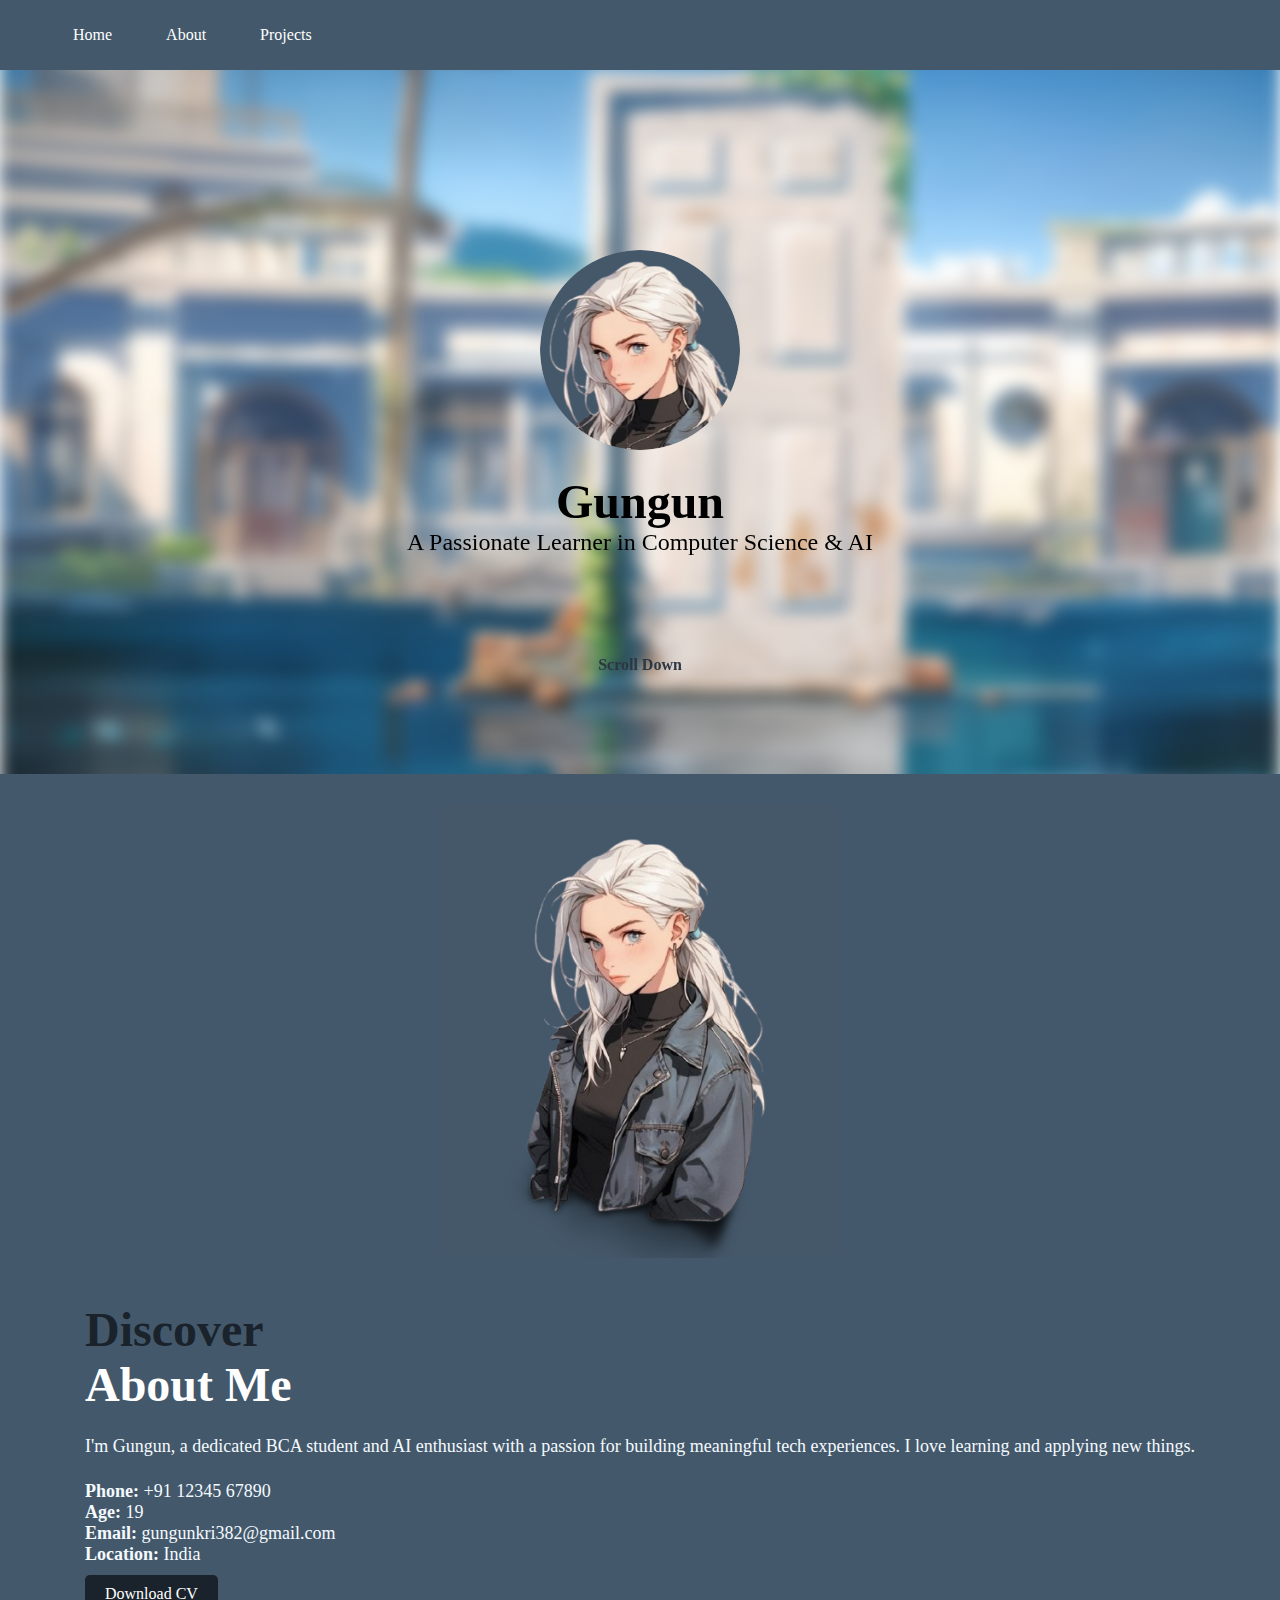
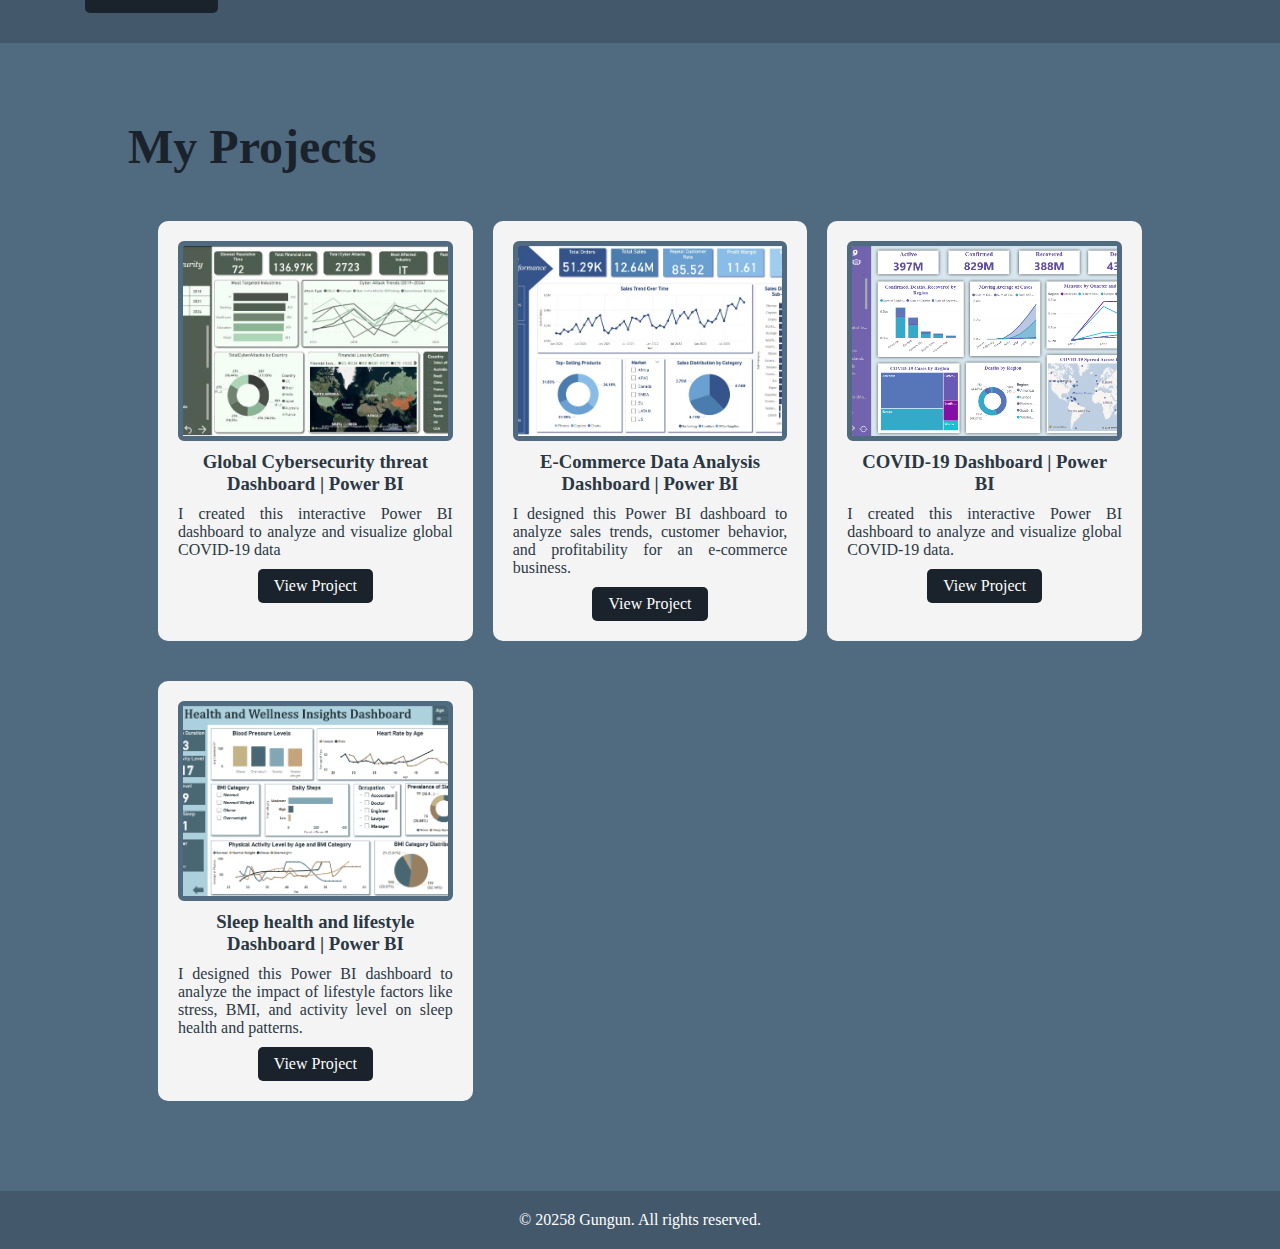
<file: index.html>
<!DOCTYPE html>
<html lang="en">
<head>
    <meta charset="UTF-8">
    <meta name="viewport" content="width=device-width, initial-scale=1.0">
    <title>Document</title>
    <link rel="stylesheet" href="Style.css">
</head>
<body>
    <!-- Navigation Bar -->
     <header>
        <nav>
            <ul>
                <li><a href="#home">Home</a></li>
                <li><a href="#about">About</a></li>
                <li><a href="#project">Projects</a></li>
            </ul>
        </nav>
     </header>
     <!-- Section -->
    <section id="home" class="sec">
        <div class="overlay"></div>
        <div class="sec-content">
            <img src="Profile.png" class="profile-pic" alt="profile">
            <h1>Gungun</h1>
            <p>A Passionate Learner in Computer Science & AI</p>
            <span class="scroll-down">Scroll Down</span>
        </div>
    </section>

    <!-- about me Section -->
     <section id="about" class="about">
        <div class="about-img">
            <img src="Pic.png" alt="profile-pic">
        </div>
        <div class="about-text">
            <h2>Discover<br><span>About Me</span></h2>
            <p>I'm Gungun, a dedicated BCA student and AI enthusiast with a passion for building meaningful tech experiences. I love learning and applying new things.</p>
            <div class="about-text-info">
                <div><strong>Phone:</strong> +91 12345 67890</div>
               <div><strong>Age:</strong> 19</div>
               <div><strong>Email:</strong> gungunkri382@gmail.com</div>
               <div><strong>Location:</strong> India</div>
            </div>
            <a href="Gungun.CV.pdf" class="btn-cv" download>Download CV</a>

        </div>
     </section>
     <!-- projetc section -->
    <section id="project" class="project">
        <h2>My Projects</h2>
        <div class="project-gallery">

            <!-- add your projects cards here -->
             <div class="project-card">
                <img src="Project 1.png" alt="Project1" class="project-card-img">
                <h3>Global Cybersecurity threat Dashboard | Power BI</h3>
                <p>I created this interactive Power BI dashboard to analyze and visualize global COVID-19 data</p>
                <a href="https://1drv.ms/u/c/6ebfef1779f909ce/EUhrj87W9GhMhYpHGY5UzZoB5VHEBh6UCG33jD7K57dqZg?e=f4O80M" target="_blank">View Project</a>
             </div>
    
             <div class="project-card">
                <img src="Project 2.png" alt="Project1" class="project-card-img">
                <h3>E-Commerce Data Analysis Dashboard | Power BI</h3>
                <p>I designed this Power BI dashboard to analyze sales trends, customer behavior, and profitability for an e-commerce business.  </p>
                <a href="https://1drv.ms/u/c/6ebfef1779f909ce/EXilcexitSFDshg7dhbZw50BYmnwPfDPlXh2w99IuDgCgQ?e=YjhjFs" target="_blank">View Project</a>
             </div>

             <div class="project-card">
                <img src="Project 3.png" alt="Project1" class="project-card-img">
                <h3>COVID-19 Dashboard | Power BI</h3>
                <p>I created this interactive Power BI dashboard to analyze and visualize global COVID-19 data.</p>
                <a href="https://1drv.ms/u/c/6ebfef1779f909ce/EehHIEMj_rRNgcVyN7Wsx2YBZORWio5DhVgYF6pi4b6e7w?e=TSDjBX" target="_blank">View Project</a>
             </div>

             <div class="project-card">
                <img src="Project 4.png" alt="Project1" class="project-card-img">
                <h3>Sleep health and lifestyle Dashboard | Power BI</h3>
                <p>I designed this Power BI dashboard to analyze the impact of lifestyle factors like stress, BMI, and activity level on sleep health and patterns. </p>
                <a href="https://1drv.ms/u/c/6ebfef1779f909ce/EZcV1Yy9n3dLgXzJA1vfCs8B465nkvPDHOGQNbBRseRswA?e=E2cdoX" target="_blank">View Project</a>
             </div>
        </div>
    </section>

    <footer>
        <p>&copy; 20258 Gungun. All rights reserved. </p>
    </footer>
</body>
</html>
</file>
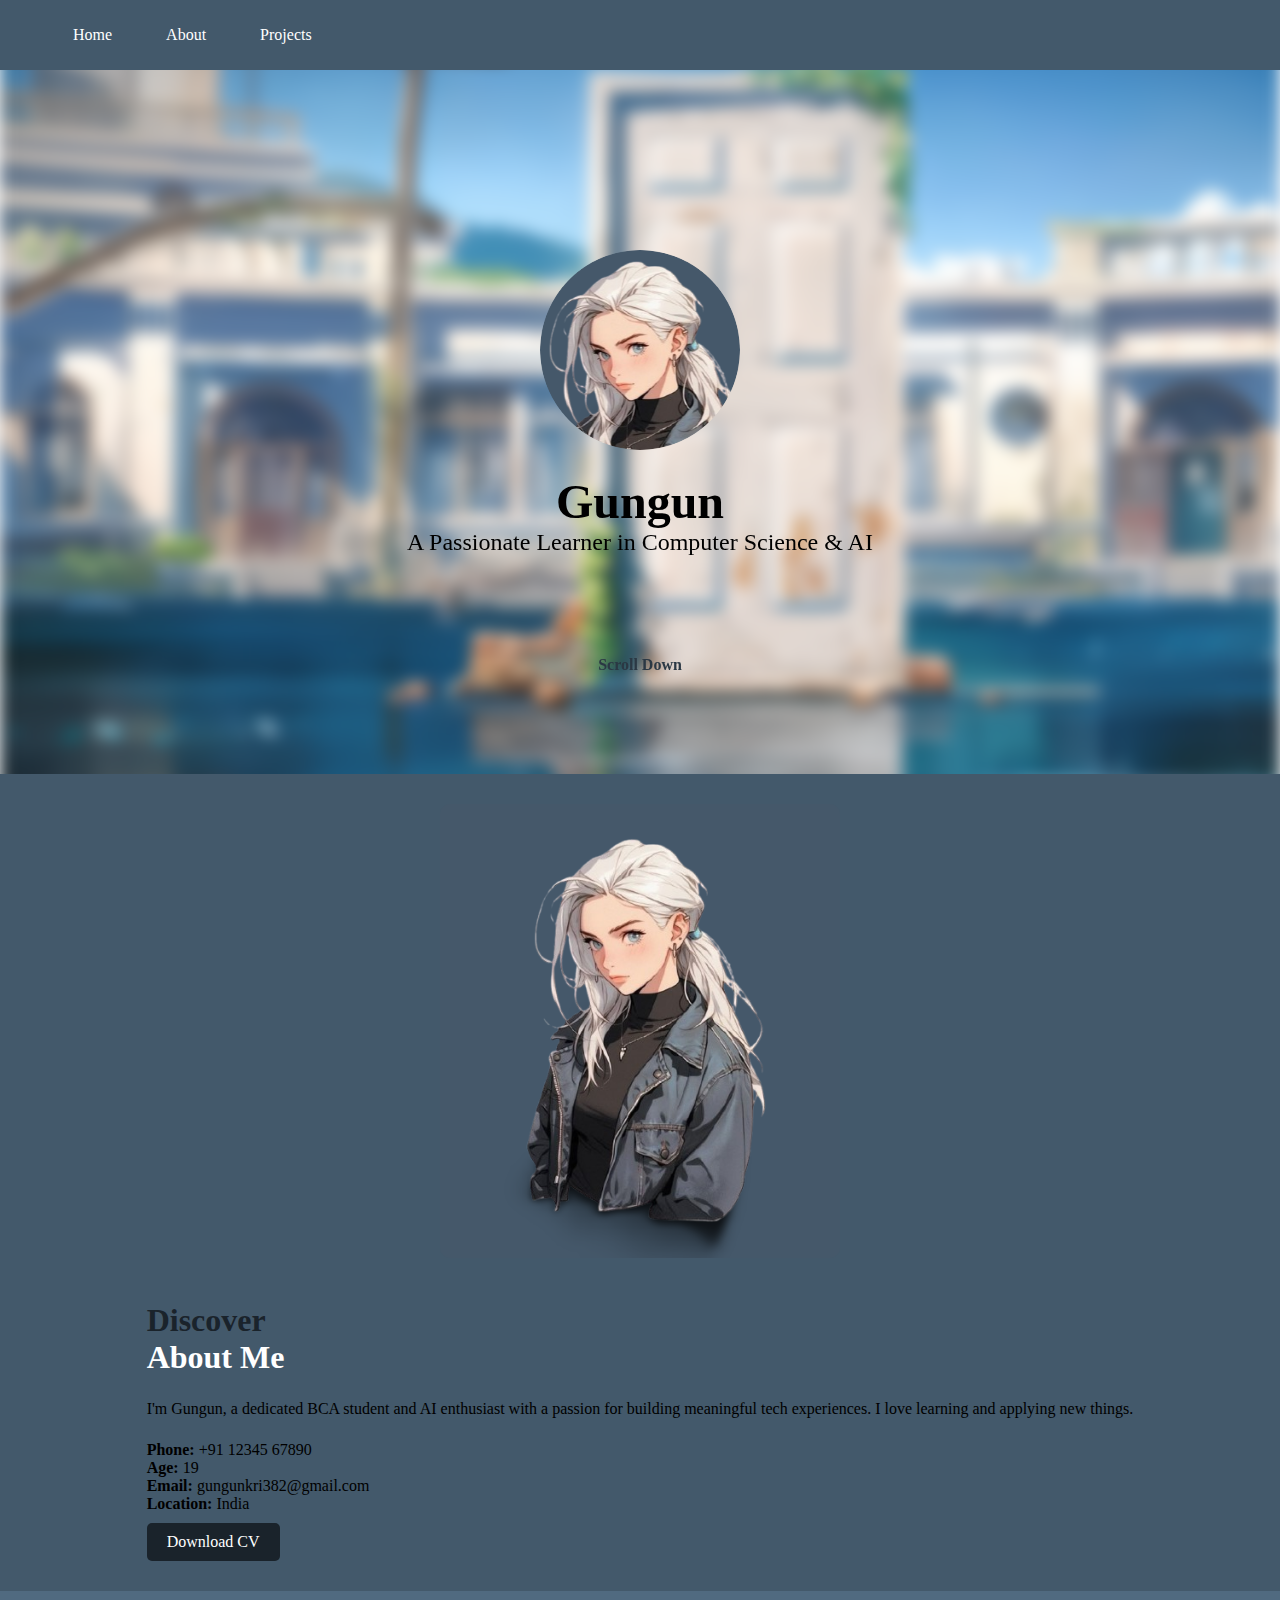
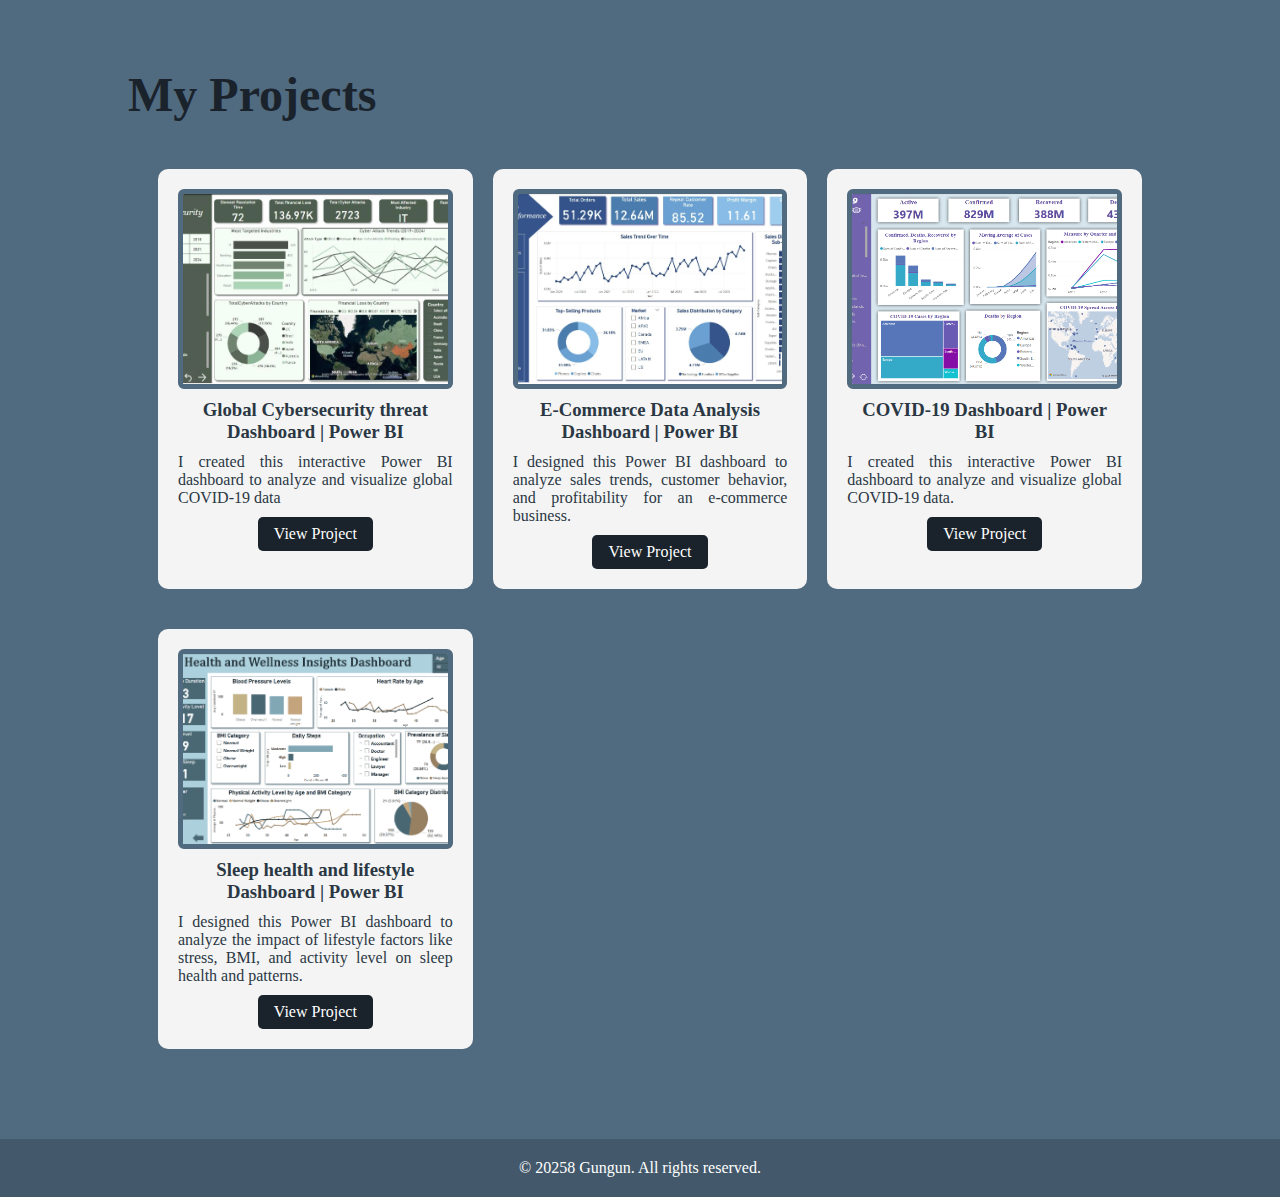
<file: Portfolio 2/index.html>
<!DOCTYPE html>
<html lang="en">
<head>
    <meta charset="UTF-8">
    <meta name="viewport" content="width=device-width, initial-scale=1.0">
    <title>Document</title>
    <link rel="stylesheet" href="Style.css">
</head>
<body>
    <!-- Navigation Bar -->
     <header>
        <nav>
            <ul>
                <li><a href="#home">Home</a></li>
                <li><a href="#about">About</a></li>
                <li><a href="#project">Projects</a></li>
            </ul>
        </nav>
     </header>
     <!-- Section -->
    <section id="home" class="sec">
        <div class="overlay"></div>
        <div class="sec-content">
            <img src="Profile.png" class="profile-pic" alt="profile">
            <h1>Gungun</h1>
            <p>A Passionate Learner in Computer Science & AI</p>
            <span class="scroll-down">Scroll Down</span>
        </div>
    </section>

    <!-- about me Section -->
     <section id="about" class="about">
        <div class="about-img">
            <img src="Pic.png" alt="profile-pic">
        </div>
        <div class="about-text">
            <h2>Discover<br><span>About Me</span></h2>
            <p>I'm Gungun, a dedicated BCA student and AI enthusiast with a passion for building meaningful tech experiences. I love learning and applying new things.</p>
            <div class="about-text-info">
                <div><strong>Phone:</strong> +91 12345 67890</div>
               <div><strong>Age:</strong> 19</div>
               <div><strong>Email:</strong> gungunkri382@gmail.com</div>
               <div><strong>Location:</strong> India</div>
            </div>
            <a href="Gungun.CV.pdf" class="btn-cv" download>Download CV</a>

        </div>
     </section>
     <!-- projetc section -->
    <section id="project" class="project">
        <h2>My Projects</h2>
        <div class="project-gallery">

            <!-- add your projects cards here -->
             <div class="project-card">
                <img src="Project 1.png" alt="Project1" class="project-card-img">
                <h3>Global Cybersecurity threat Dashboard | Power BI</h3>
                <p>I created this interactive Power BI dashboard to analyze and visualize global COVID-19 data</p>
                <a href="https://1drv.ms/u/c/6ebfef1779f909ce/EUhrj87W9GhMhYpHGY5UzZoB5VHEBh6UCG33jD7K57dqZg?e=f4O80M" target="_blank">View Project</a>
             </div>
    
             <div class="project-card">
                <img src="Project 2.png" alt="Project1" class="project-card-img">
                <h3>E-Commerce Data Analysis Dashboard | Power BI</h3>
                <p>I designed this Power BI dashboard to analyze sales trends, customer behavior, and profitability for an e-commerce business.  </p>
                <a href="https://1drv.ms/u/c/6ebfef1779f909ce/EXilcexitSFDshg7dhbZw50BYmnwPfDPlXh2w99IuDgCgQ?e=YjhjFs" target="_blank">View Project</a>
             </div>

             <div class="project-card">
                <img src="Project 3.png" alt="Project1" class="project-card-img">
                <h3>COVID-19 Dashboard | Power BI</h3>
                <p>I created this interactive Power BI dashboard to analyze and visualize global COVID-19 data.</p>
                <a href="https://1drv.ms/u/c/6ebfef1779f909ce/EehHIEMj_rRNgcVyN7Wsx2YBZORWio5DhVgYF6pi4b6e7w?e=TSDjBX" target="_blank">View Project</a>
             </div>

             <div class="project-card">
                <img src="Project 4.png" alt="Project1" class="project-card-img">
                <h3>Sleep health and lifestyle Dashboard | Power BI</h3>
                <p>I designed this Power BI dashboard to analyze the impact of lifestyle factors like stress, BMI, and activity level on sleep health and patterns. </p>
                <a href="https://1drv.ms/u/c/6ebfef1779f909ce/EZcV1Yy9n3dLgXzJA1vfCs8B465nkvPDHOGQNbBRseRswA?e=E2cdoX" target="_blank">View Project</a>
             </div>
        </div>
    </section>

    <footer>
        <p>&copy; 20258 Gungun. All rights reserved. </p>
    </footer>
</body>
</html>
</file>
<file: Style.css>
/* Reset
* {
    margin: 0;
    padding: 0;
    box-sizing: border-box;
}

body::before {
    content: "";
    position: fixed;
    top: 0;
    left: 0;
    width: 100%;
    height: 100%;
    background-image: url(background.png);
    background-repeat: no-repeat;
    background-size: cover;
    z-index: -1;
    filter: blur(8px);
}

header nav{
    background: #43596B;
    display: flex;
    align-items: center;
    padding: 1rem 3rem;
    position: sticky;
    top: 0;
    z-index: 100; 
} 

nav ul{
    list-style: none;
    display: flex;
    gap:1.5rem;
}

nav ul li a {
    text-decoration: none;
    color: white;
    font-weight: 500;
}

/* .sec overlay {
    position: absolute;
    top: 0;
    left: 0;
    width: 100%;
    height: 100%;
    background-color: rgba(30, 30, 47, 0.8);
    z-index: 0;
} */

/* .sec-content {
    position: relative;
    text-align: center;
    z-index: 1;
}

.profile-pic {
    width: 200px;
    height: 200px;
    border-radius: 50%;
    margin-top: 250px;
    margin-bottom: 20px;
}

.sec-content h1 {
    font-size: 3rem;
}
.sec-content p {
    font-size: 1.5rem;
}

.scroll-down {
    margin-top: 100px;
    margin-bottom: 100px;
    display: inline-block;
    color: #2b3844;
    font-weight: bold;
    font-size: 1rem;
}

about section
.about {
    display: flex;
    gap: 40px;
    padding:30px;
    background-color: #43596B;
    align-items: center;
    height: 700px;
}

.about-img img {
    width: 400px;
    border-radius: 10px;
}

.about-text h2 {
    font-size: 2rem;
    margin-bottom: 10px;
    color:#1a232b;
}

.about-text span {
    color: white;
    font-weight: bold;
}

.about-text p {
    margin: 20px 0;
    line-height: 1.6;
}

.info {
    display: grid;
    grid-template-columns: repeat(2,1fr);
    gap: 10px;
}

.info {
    display: grid;
    grid-template-columns: repeat(2, 1fr);
    gap: 10px;
}

.btn-cv {
  display: inline-block;
  margin-top: 10px;
  padding: 10px 20px;
  background-color:#1a232b;
  color: white;
  border-radius: 5px;
  text-decoration: none;
  transition: background 0.3s ease;
}

.btn-cv:hover {
  background-color: #555;
}
.project {
  padding: 60px 10%;
  background-color:#506a80;
  text-align: center;
}

.project h2{
    font-size: 2.5rem;
    margin-bottom: 40px;
    color: #1a232b;
}

.project-gallery {
    display: grid;
    grid-template-columns: repeat(auto-fit, minmax(280px, 1fr));
    gap: 30px;
} */

/* .project-card{
    padding: 10px;
    background-color: aliceblue;
    border: 5px solid rgb(255, 255, 255);
    border-radius: 20px;
    margin: 20px;
    height: 400px;
} */

/* .project-card-img {
    height: 200px;
    border:5px solid #506a80;
    border-radius: 6px;
}
.project-card h3{
    color: #1a232b;
    margin-bottom: 10px;
}
 
.project-card p{
    flex-grow: 1;
    color: #444;
    margin-bottom: 20px;
    text-align: justify;
} */

/* .project-card a{
  background-color:#1a232b;
  color: white;
  border-radius: 5px;
  text-decoration: none;
  transition: background 0.3s ease;
  padding: 8px;
  align-items: center;


} */

/* .project-card {
  background-color: #fff;
  border-radius: 10px;
  padding: 20px;
  display: flex;
  flex-direction: column;
  justify-content: space-between;
  box-shadow: 0 4px 8px rgba(0,0,0,0.1);
  min-height: 250px;
}

.project-card a {
  background-color: #1a232b;
  color: white;
  padding: 10px;
  text-decoration: none;
  border-radius: 5px;
  align-self: center;
  transition: background 0.3s ease;
} */ 


/* /* -----------------------------
   Responsive Design - Mobile
------------------------------ */
/* @media (max-width: 768px) {

    header nav {
        flex-direction: column;
        align-items: flex-start;
        padding: 1rem;
    }

    nav ul {
        flex-direction: column;
        gap: 10px;
        margin-top: 10px;
    }

    .btn-contact {
        margin-top: 10px;
        align-self: flex-start;
    }

    .hero-content h1 {
        font-size: 1.8rem;
    }

    .hero-content p {
        font-size: 1rem;
    }

    .profile-pic {
        width: 90px;
        height: 90px;
    }

    .about {
        flex-direction: column;
        text-align: center;
        padding: 40px 20px;
    }

    .about-img img {
        width: 200px;
        margin-bottom: 20px;
    }

    .info {
        grid-template-columns: 1fr;
    }

    .btn-cv {
        width: 100%;
        text-align: center;
    }
} */

/* Reset */
* {
    margin: 0;
    padding: 0;
    box-sizing: border-box;
}

body, html {
    width: 100%;
    max-width: 100%;
    overflow-x: hidden;
}

body::before {
    content: "";
    position: fixed;
    top: 0;
    left: 0;
    width: 100%;
    height: 100%;
    background-image: url(background.png);
    background-repeat: no-repeat;
    background-size: cover;
    z-index: -1;
    filter: blur(8px);
}

header nav{
    background: #43596B;
    display: flex;
    align-items: center;
    padding: 1rem 3rem;
    position: fixed;
    top: 0;
    z-index: 1000; 
    width: 100%;
}

nav ul{
    list-style: none;
    display: flex;
    gap:1.5rem;
    flex-wrap: wrap;
    justify-content: center;
    padding: 10px;
    margin: 0;
}

nav ul li {
  margin: 0 15px;
}

nav ul li a {
    text-decoration: none;
    color: white;
    font-weight: 500;
    font-size: 1rem;
}

.sec-content {
    position: relative;
    text-align: center;
    z-index: 1;
}

.profile-pic {
    width: 200px;
    height: 200px;
    border-radius: 50%;
    margin-top: 250px;
    margin-bottom: 20px;
    overflow: hidden;
}

.profile-pic img {
    width: 100%;
    height: 100%;
    object-fit: cover;
    border-radius: 50%;
}

.sec-content h1 {
    font-size: 3rem;
}
.sec-content p {
    font-size: 1.5rem;
}

.scroll-down {
    margin-top: 100px;
    margin-bottom: 100px;
    display: inline-block;
    color: #2b3844;
    font-weight: bold;
    font-size: 1rem;
}

.about {
    display: flex;
    gap: 40px;
    padding:30px;
    background-color: #43596B;
    align-items: center;
    flex-wrap: wrap;
    justify-content: center;
}

.about-img img {
    width: 400px;
    border-radius: 10px;
    max-width: 100%;
    height: auto;
}

.about-text h2 {
    font-size: 3rem;
    margin-bottom: 10px;
    color:#1a232b;
}

.about-text span {
    color: white;
    font-weight: bold;
}

.about-text p {
    margin: 20px 0;
    line-height: 1.6;
    font-size: large;
    color: rgb(245, 250, 255);
}
.about-text-info{
    font-size: large;
    color: rgb(245, 250, 255);
}
.info {
    display: grid;
    grid-template-columns: repeat(2, 1fr);
    gap: 10px;
}

.btn-cv {
  display: inline-block;
  margin-top: 10px;
  padding: 10px 20px;
  background-color:#1a232b;
  color: white;
  border-radius: 5px;
  text-decoration: none;
  transition: background 0.3s ease;
}

.btn-cv:hover {
  background-color: #555;
}

.btn-linkedin {
  display: inline-block;
  padding: 10px 20px;
  background-color: #1a232b; /* LinkedIn blue */
  color: white;
  border: none;
  border-radius: 5px;
  text-decoration: none;
  transition: background-color 0.3s ease;
}

.btn-linkedin:hover {
  background-color: #005983;
}

.project {
    gap: 40px;
    padding: 60px 10%;
    background-color: #506a80;
    align-items: center;
}

.project h2{
    margin: 20px 0;
    line-height: 1;
    color:#1a232b;
    font-size:3rem;
}

.project-gallery {
    display: grid;
    grid-template-columns: repeat(auto-fit, minmax(280px, 1fr));
    gap: 20px;
    padding: 20px;
    width: 100%;
    box-sizing: border-box;
}

.project-card {
  display: flex;
  flex-direction: column;
  align-items: center;
  padding: 20px;
  background-color: #f4f4f4;
  border-radius: 10px;
  margin: 10px;
  width: 100%;
  box-sizing: border-box;
}

.project-card-img {
    height: 200px;
    width: 100%;
    object-fit: cover;
    border:5px solid #506a80;
    border-radius: 6px;
}

.project-card h3{
    padding: 10px;
    text-align: center;
    color:#2b3844;
    font-weight: bold;
}

.project-card p{
    text-align: justify;
    color: #2b3844;
}

.project-card a {
  background-color: #1a232b;
  color: white;
  border-radius: 5px;
  text-decoration: none;
  transition: background 0.3s ease;
  padding: 8px 16px;
  margin-top: 10px;
}

footer {
  background-color: #43596B; /* Keep your original background */
  color: white;
  text-align: center;
  padding: 20px 10px;
  position: relative;
  bottom: 0;
  width: 100%;
}

/* -----------------------------
   Responsive Design - Mobile
------------------------------ */
@media (max-width: 768px) {

    header nav {
        flex-direction: column;
        align-items: flex-start;
        padding: 1rem;
    }

    nav ul {
        flex-direction: column;
        gap: 10px;
        margin-top: 10px;
    }

    .btn-contact {
        margin-top: 10px;
        align-self: flex-start;
    }

    .hero-content h1 {
        font-size: 1.8rem;
    }

    .hero-content p {
        font-size: 1rem;
    }

    .profile-pic {
        width: 120px;
        height: 120px;
        margin-top: 150px;
    }

    .about {
        flex-direction: column;
        text-align: center;
        padding: 40px 20px;
    }

    .about-img img {
        width: 100%;
        max-width: 300px;
        margin-bottom: 20px;
    }

    .info {
        grid-template-columns: 1fr;
    }

    .btn-cv {
        width: 100%;
        text-align: center;
    }

    .project-card {
        width: 100%;
    }

    .project-gallery {
        grid-template-columns: 1fr;
    }

    .sec-content h1 {
        font-size: 2rem;
    }

    .sec-content p {
        font-size: 1rem;
    }
}
</file>
<file: Portfolio 2/Style.css>
/* Reset
* {
    margin: 0;
    padding: 0;
    box-sizing: border-box;
}

body::before {
    content: "";
    position: fixed;
    top: 0;
    left: 0;
    width: 100%;
    height: 100%;
    background-image: url(background.png);
    background-repeat: no-repeat;
    background-size: cover;
    z-index: -1;
    filter: blur(8px);
}

header nav{
    background: #43596B;
    display: flex;
    align-items: center;
    padding: 1rem 3rem;
    position: sticky;
    top: 0;
    z-index: 100; 
} 

nav ul{
    list-style: none;
    display: flex;
    gap:1.5rem;
}

nav ul li a {
    text-decoration: none;
    color: white;
    font-weight: 500;
}

/* .sec overlay {
    position: absolute;
    top: 0;
    left: 0;
    width: 100%;
    height: 100%;
    background-color: rgba(30, 30, 47, 0.8);
    z-index: 0;
} */

/* .sec-content {
    position: relative;
    text-align: center;
    z-index: 1;
}

.profile-pic {
    width: 200px;
    height: 200px;
    border-radius: 50%;
    margin-top: 250px;
    margin-bottom: 20px;
}

.sec-content h1 {
    font-size: 3rem;
}
.sec-content p {
    font-size: 1.5rem;
}

.scroll-down {
    margin-top: 100px;
    margin-bottom: 100px;
    display: inline-block;
    color: #2b3844;
    font-weight: bold;
    font-size: 1rem;
}

about section
.about {
    display: flex;
    gap: 40px;
    padding:30px;
    background-color: #43596B;
    align-items: center;
    height: 700px;
}

.about-img img {
    width: 400px;
    border-radius: 10px;
}

.about-text h2 {
    font-size: 2rem;
    margin-bottom: 10px;
    color:#1a232b;
}

.about-text span {
    color: white;
    font-weight: bold;
}

.about-text p {
    margin: 20px 0;
    line-height: 1.6;
}

.info {
    display: grid;
    grid-template-columns: repeat(2,1fr);
    gap: 10px;
}

.info {
    display: grid;
    grid-template-columns: repeat(2, 1fr);
    gap: 10px;
}

.btn-cv {
  display: inline-block;
  margin-top: 10px;
  padding: 10px 20px;
  background-color:#1a232b;
  color: white;
  border-radius: 5px;
  text-decoration: none;
  transition: background 0.3s ease;
}

.btn-cv:hover {
  background-color: #555;
}
.project {
  padding: 60px 10%;
  background-color:#506a80;
  text-align: center;
}

.project h2{
    font-size: 2.5rem;
    margin-bottom: 40px;
    color: #1a232b;
}

.project-gallery {
    display: grid;
    grid-template-columns: repeat(auto-fit, minmax(280px, 1fr));
    gap: 30px;
} */

/* .project-card{
    padding: 10px;
    background-color: aliceblue;
    border: 5px solid rgb(255, 255, 255);
    border-radius: 20px;
    margin: 20px;
    height: 400px;
} */

/* .project-card-img {
    height: 200px;
    border:5px solid #506a80;
    border-radius: 6px;
}
.project-card h3{
    color: #1a232b;
    margin-bottom: 10px;
}
 
.project-card p{
    flex-grow: 1;
    color: #444;
    margin-bottom: 20px;
    text-align: justify;
} */

/* .project-card a{
  background-color:#1a232b;
  color: white;
  border-radius: 5px;
  text-decoration: none;
  transition: background 0.3s ease;
  padding: 8px;
  align-items: center;


} */

/* .project-card {
  background-color: #fff;
  border-radius: 10px;
  padding: 20px;
  display: flex;
  flex-direction: column;
  justify-content: space-between;
  box-shadow: 0 4px 8px rgba(0,0,0,0.1);
  min-height: 250px;
}

.project-card a {
  background-color: #1a232b;
  color: white;
  padding: 10px;
  text-decoration: none;
  border-radius: 5px;
  align-self: center;
  transition: background 0.3s ease;
} */ 


/* /* -----------------------------
   Responsive Design - Mobile
------------------------------ */
/* @media (max-width: 768px) {

    header nav {
        flex-direction: column;
        align-items: flex-start;
        padding: 1rem;
    }

    nav ul {
        flex-direction: column;
        gap: 10px;
        margin-top: 10px;
    }

    .btn-contact {
        margin-top: 10px;
        align-self: flex-start;
    }

    .hero-content h1 {
        font-size: 1.8rem;
    }

    .hero-content p {
        font-size: 1rem;
    }

    .profile-pic {
        width: 90px;
        height: 90px;
    }

    .about {
        flex-direction: column;
        text-align: center;
        padding: 40px 20px;
    }

    .about-img img {
        width: 200px;
        margin-bottom: 20px;
    }

    .info {
        grid-template-columns: 1fr;
    }

    .btn-cv {
        width: 100%;
        text-align: center;
    }
} */

/* Reset */
* {
    margin: 0;
    padding: 0;
    box-sizing: border-box;
}

body, html {
    width: 100%;
    max-width: 100%;
    overflow-x: hidden;
}

body::before {
    content: "";
    position: fixed;
    top: 0;
    left: 0;
    width: 100%;
    height: 100%;
    background-image: url(background.png);
    background-repeat: no-repeat;
    background-size: cover;
    z-index: -1;
    filter: blur(8px);
}

header nav{
    background: #43596B;
    display: flex;
    align-items: center;
    padding: 1rem 3rem;
    position: fixed;
    top: 0;
    z-index: 1000; 
    width: 100%;
}

nav ul{
    list-style: none;
    display: flex;
    gap:1.5rem;
    flex-wrap: wrap;
    justify-content: center;
    padding: 10px;
    margin: 0;
}

nav ul li {
  margin: 0 15px;
}

nav ul li a {
    text-decoration: none;
    color: white;
    font-weight: 500;
    font-size: 1rem;
}

.sec-content {
    position: relative;
    text-align: center;
    z-index: 1;
}

.profile-pic {
    width: 200px;
    height: 200px;
    border-radius: 50%;
    margin-top: 250px;
    margin-bottom: 20px;
    overflow: hidden;
}

.profile-pic img {
    width: 100%;
    height: 100%;
    object-fit: cover;
    border-radius: 50%;
}

.sec-content h1 {
    font-size: 3rem;
}
.sec-content p {
    font-size: 1.5rem;
}

.scroll-down {
    margin-top: 100px;
    margin-bottom: 100px;
    display: inline-block;
    color: #2b3844;
    font-weight: bold;
    font-size: 1rem;
}

.about {
    display: flex;
    gap: 40px;
    padding:30px;
    background-color: #43596B;
    align-items: center;
    flex-wrap: wrap;
    justify-content: center;
}

.about-img img {
    width: 400px;
    border-radius: 10px;
    max-width: 100%;
    height: auto;
}

.about-text h2 {
    font-size: 2rem;
    margin-bottom: 10px;
    color:#1a232b;
}

.about-text span {
    color: white;
    font-weight: bold;
}

.about-text p {
    margin: 20px 0;
    line-height: 1.6;
}

.info {
    display: grid;
    grid-template-columns: repeat(2, 1fr);
    gap: 10px;
}

.btn-cv {
  display: inline-block;
  margin-top: 10px;
  padding: 10px 20px;
  background-color:#1a232b;
  color: white;
  border-radius: 5px;
  text-decoration: none;
  transition: background 0.3s ease;
}

.btn-cv:hover {
  background-color: #555;
}

.project {
    gap: 40px;
    padding: 60px 10%;
    background-color: #506a80;
    align-items: center;
}

.project h2{
    margin: 20px 0;
    line-height: 1;
    color:#1a232b;
    font-size:3rem;
}

.project-gallery {
    display: grid;
    grid-template-columns: repeat(auto-fit, minmax(280px, 1fr));
    gap: 20px;
    padding: 20px;
    width: 100%;
    box-sizing: border-box;
}

.project-card {
  display: flex;
  flex-direction: column;
  align-items: center;
  padding: 20px;
  background-color: #f4f4f4;
  border-radius: 10px;
  margin: 10px;
  width: 100%;
  box-sizing: border-box;
}

.project-card-img {
    height: 200px;
    width: 100%;
    object-fit: cover;
    border:5px solid #506a80;
    border-radius: 6px;
}

.project-card h3{
    padding: 10px;
    text-align: center;
    color:#2b3844;
    font-weight: bold;
}

.project-card p{
    text-align: justify;
    color: #2b3844;
}

.project-card a {
  background-color: #1a232b;
  color: white;
  border-radius: 5px;
  text-decoration: none;
  transition: background 0.3s ease;
  padding: 8px 16px;
  margin-top: 10px;
}

footer {
  background-color: #43596B; /* Keep your original background */
  color: white;
  text-align: center;
  padding: 20px 10px;
  position: relative;
  bottom: 0;
  width: 100%;
}

/* -----------------------------
   Responsive Design - Mobile
------------------------------ */
@media (max-width: 768px) {

    header nav {
        flex-direction: column;
        align-items: flex-start;
        padding: 1rem;
    }

    nav ul {
        flex-direction: column;
        gap: 10px;
        margin-top: 10px;
    }

    .btn-contact {
        margin-top: 10px;
        align-self: flex-start;
    }

    .hero-content h1 {
        font-size: 1.8rem;
    }

    .hero-content p {
        font-size: 1rem;
    }

    .profile-pic {
        width: 120px;
        height: 120px;
        margin-top: 150px;
    }

    .about {
        flex-direction: column;
        text-align: center;
        padding: 40px 20px;
    }

    .about-img img {
        width: 100%;
        max-width: 300px;
        margin-bottom: 20px;
    }

    .info {
        grid-template-columns: 1fr;
    }

    .btn-cv {
        width: 100%;
        text-align: center;
    }

    .project-card {
        width: 100%;
    }

    .project-gallery {
        grid-template-columns: 1fr;
    }

    .sec-content h1 {
        font-size: 2rem;
    }

    .sec-content p {
        font-size: 1rem;
    }
}
</file>
